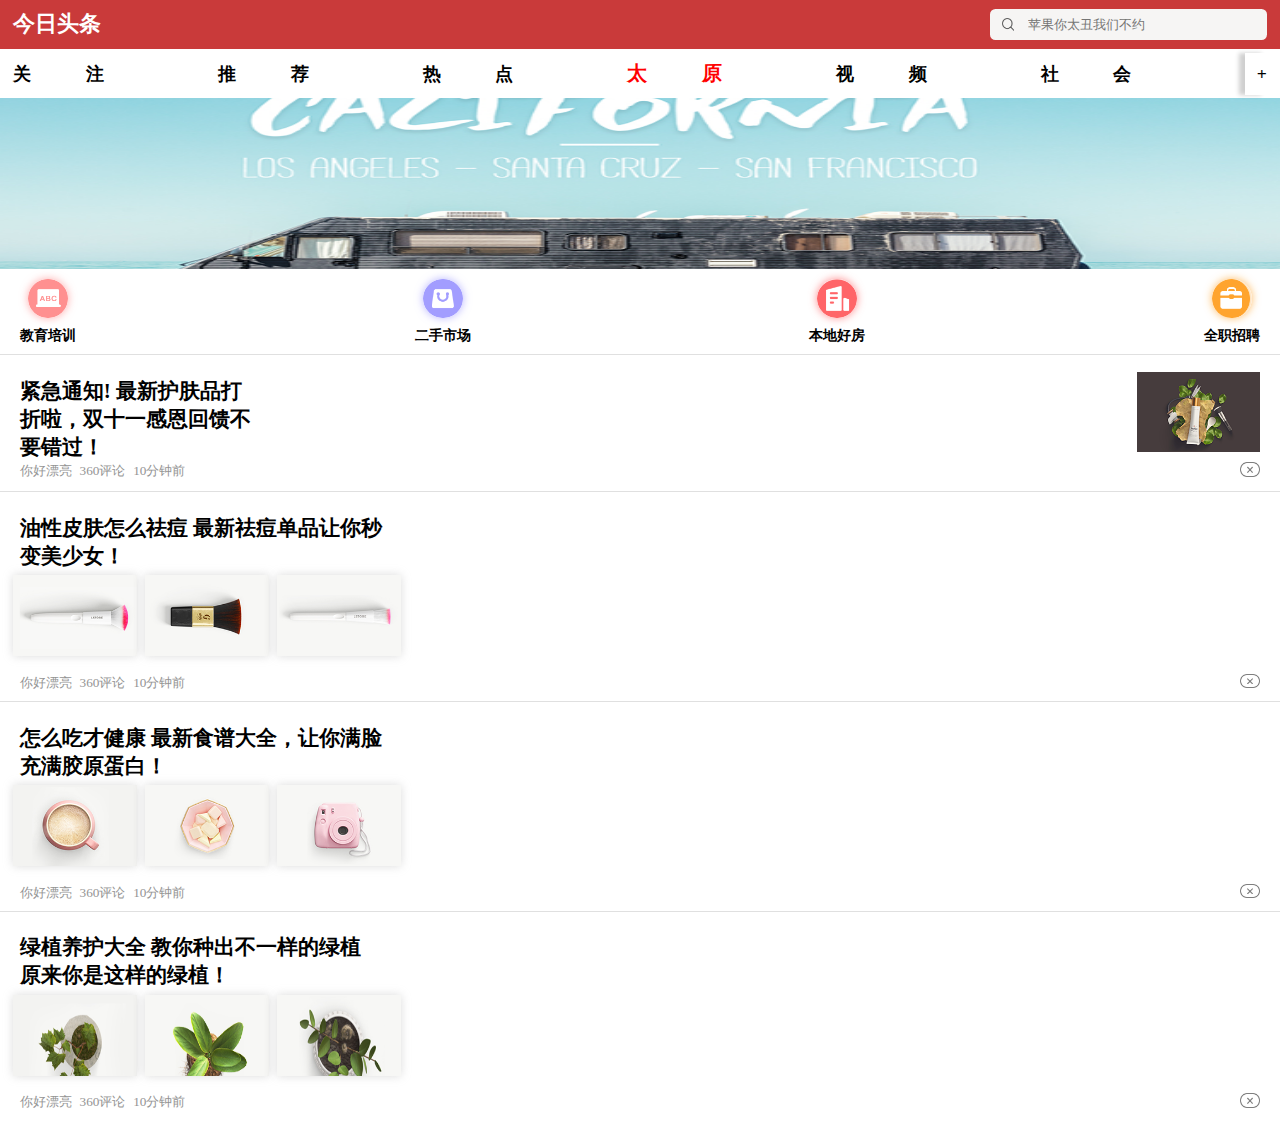
<file: index.html>
<!DOCTYPE html>
<html lang="en">
<head>
	<meta charset="UTF-8">
	<meta name="viewport" content="width=device-width, initial-scale=1.0,maximum-scale=1.0,minimum-scale=1.0, user-scalable=0"> 
	<title>今日头条首页</title>
	<link rel="stylesheet" href="css/media.css">
	<link rel="stylesheet" href="css/public.css">
	<link rel="stylesheet" href="css/index.css">
</head>
<body>
	<!-- 头部开始 -->
	<header>
		<h1 class="head-title">今日头条</h1>
		<div class="search">
			<input type="text"placeholder="苹果你太丑我们不约">
			<div class="search-btu">
				<img src="img/sousuo_03.png" alt=""class="sousuo">
			</div>
		</div>
	</header>
	<!-- 头部结束 -->

	<!-- 导航开始 -->
	<nav>
		<a href="">关注</a>
		<a href="">推荐</a>
		<a href="">热点</a>
		<a href="" class="nav-active">太原</a>
		<a href="">视频</a>
		<a href="">社会</a>
		<a href=""class="nav-more">+</a>
	</nav>
	<!-- 导航结束 -->

	<!-- banner开始 -->
	<div class="banner">
		<img src="img/banner-tu_03.png" alt="" class="bannertu">
	</div>
	<!-- banner结束 -->

	<!-- 列表分类开始 -->
	<ul class="category">
		<li>
			<img src="img/liebiaofenlei-1_03.png" alt="">
			<h1>教育培训</h1>
		</li>
		<li>
			<img src="img/liebiaofenlei-2_03.png" alt="">
			<h1>二手市场</h1>
		</li>
		<li>
			<img src="img/liebiaofenlei-3_03.png" alt="">
			<h1>本地好房</h1>
		</li>
		<li>
			<img src="img/liebiaofenlei-4_03.png" alt="">
			<h1>全职招聘</h1>
		</li>
	</ul>
	<!-- 列表分类结束 -->

	<!-- 列表开始 -->
	<div class="liebiao-zong">
		<div class="liebiao-shang">
			<p class="liebiao-wenzi1">紧急通知! 最新护肤品打 折啦，双十一感恩回馈不要错过！</p>
			<img src="img/liebiao-1_07.png" alt=""class="liebiao-1">
		</div>

		<div class="liebiao-xia">
			<span>你好漂亮</span>
			<span>360评论</span>
			<span>10分钟前</span>
			<img src="img/liebiao-2_03.gif" alt=""class="liebiao-2">
		</div>	
	</div>

	<div class="liebiao-zong zongda">
		<div class="liebiao-shang shangda">
			<h5 class="liebiao-wenzi1 heng">油性皮肤怎么祛痘 最新祛痘单品让你秒变美少女！</h5>
		</div>
		<div class="liebiao-zhong">
			<img src="img/liebiao-3_03.png" alt=""class="liebiao-3 tu1">
			<img src="img/liebiao-4_03.png" alt=""class="liebiao-3 tu1">
			<img src="img/liebiao-5_03.png" alt=""class="liebiao-3">
		</div>

		<div class="liebiao-xia">
			<span>你好漂亮</span>
			<span>360评论</span>
			<span>10分钟前</span>
			<img src="img/liebiao-2_03.gif" alt=""class="liebiao-2">
		</div>	
	</div>

	<div class="liebiao-zong zongda">
		<div class="liebiao-shang shangda">
			<h5 class="liebiao-wenzi1 heng">怎么吃才健康  最新食谱大全，让你满脸 充满胶原蛋白！</h5>
		</div>
		<div class="liebiao-zhong">
			<img src="img/zenmechi1_03.png" alt=""class="liebiao-3 tu1">
			<img src="img/zenmechi2_03_03.png" alt=""class="liebiao-3 tu1">
			<img src="img/zenmechi3_03_03_03.png" alt=""class="liebiao-3">
		</div>

		<div class="liebiao-xia">
			<span>你好漂亮</span>
			<span>360评论</span>
			<span>10分钟前</span>
			<img src="img/liebiao-2_03.gif" alt=""class="liebiao-2">
		</div>	
	</div>

	<div class="liebiao-zong zongda">
		<div class="liebiao-shang shangda">
			<h5 class="liebiao-wenzi1 heng">绿植养护大全  教你种出不一样的绿植 原来你是这样的绿植！</h5>
		</div>
		<div class="liebiao-zhong">
			<img src="img/lvzhi1_03.png" alt=""class="liebiao-3 tu1">
			<img src="img/lvzhi2_03_03.png" alt=""class="liebiao-3 tu1">
			<img src="img/lvzhi3_03_03_03.png" alt=""class="liebiao-3">
		</div>

		<div class="liebiao-xia">
			<span>你好漂亮</span>
			<span>360评论</span>
			<span>10分钟前</span>
			<img src="img/liebiao-2_03.gif" alt=""class="liebiao-2">
		</div>	
	</div>
	<!-- 列表结束 -->

	
</body>
</html>
</file>
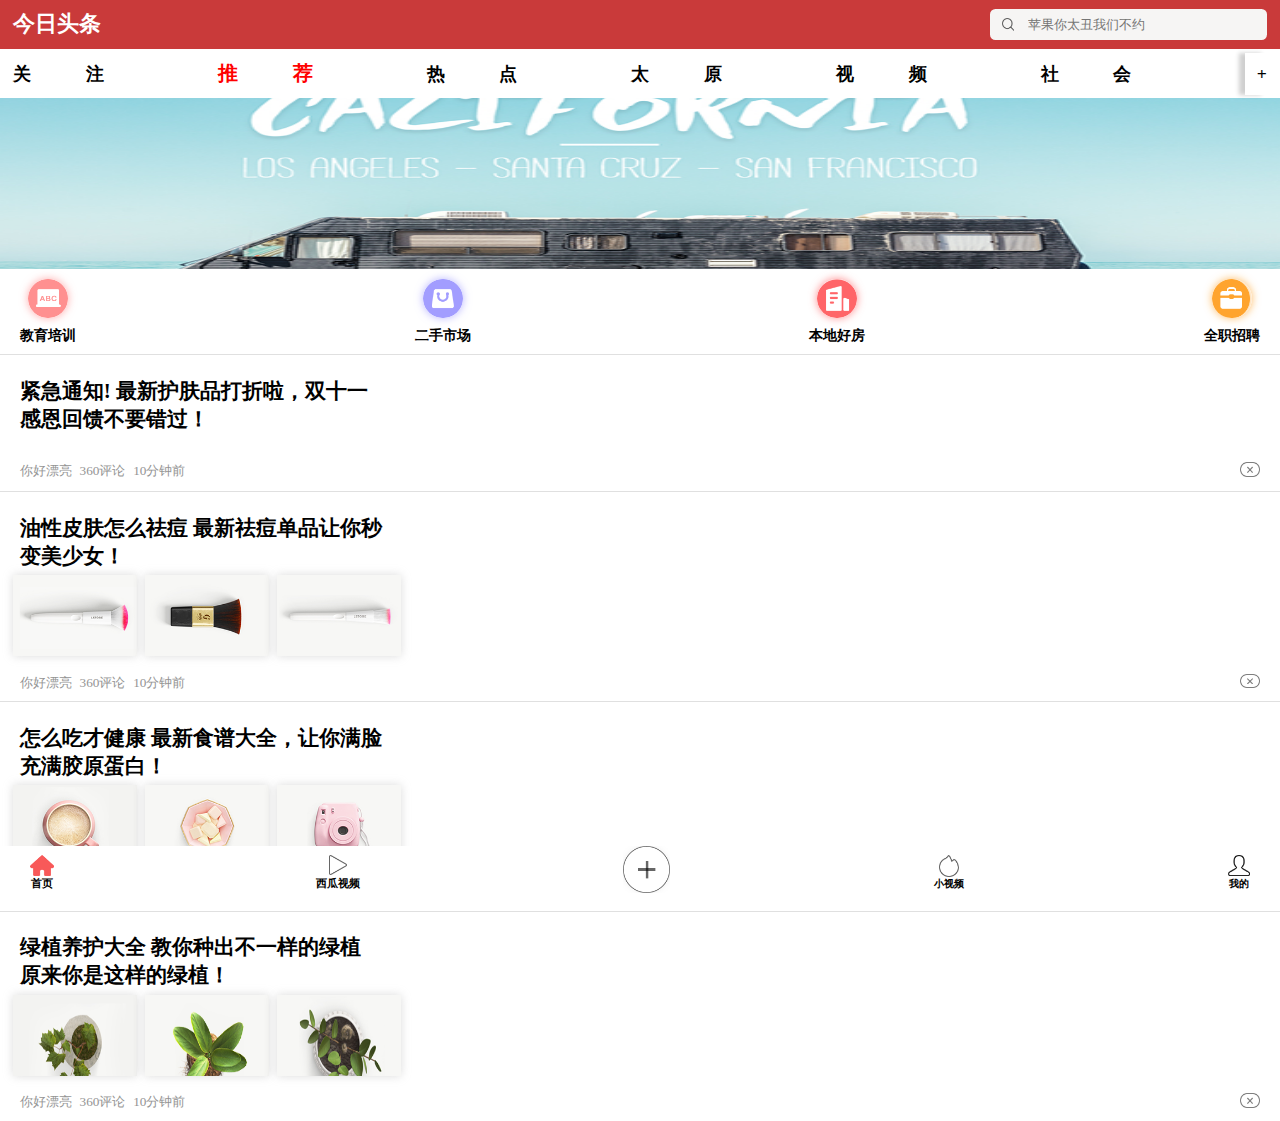
<file: tuijian.html>
<!DOCTYPE html>
<html lang="en">
<head>
	<meta charset="UTF-8">
	<meta name="viewport" content="width=device-width, initial-scale=1.0,maximum-scale=1.0,minimum-scale=1.0, user-scalable=0"> 
	<title>今日头条首页</title>
	<link rel="stylesheet" href="css/media.css">
	<link rel="stylesheet" href="css/public.css">
	<link rel="stylesheet" href="css/index.css">
</head>
<body>
	<!-- 头部开始 -->
	<header>
		<h1 class="head-title">今日头条</h1>
		<div class="search">
			<input type="text"placeholder="苹果你太丑我们不约">
			<div class="search-btu">
				<img src="img/sousuo_03.png" alt=""class="sousuo">
			</div>
		</div>
	</header>
	<!-- 头部结束 -->

	<!-- 导航开始 -->
	<nav>
		<a href="">关注</a>
		<a href=""class="nav-active">推荐</a>
		<a href="">热点</a>
		<a href="" >太原</a>
		<a href="">视频</a>
		<a href="">社会</a>
		<a href=""class="nav-more">+</a>
	</nav>
	<!-- 导航结束 -->

	<!-- banner开始 -->
	<div class="banner">
		<img src="img/banner-tu_03.png" alt="" class="bannertu">
	</div>
	<!-- banner结束 -->

	<!-- 列表分类开始 -->
	<ul class="category">
		<li>
			<img src="img/liebiaofenlei-1_03.png" alt="">
			<h1>教育培训</h1>
		</li>
		<li>
			<img src="img/liebiaofenlei-2_03.png" alt="">
			<h1>二手市场</h1>
		</li>
		<li>
			<img src="img/liebiaofenlei-3_03.png" alt="">
			<h1>本地好房</h1>
		</li>
		<li>
			<img src="img/liebiaofenlei-4_03.png" alt="">
			<h1>全职招聘</h1>
		</li>
	</ul>
	<!-- 列表分类结束 -->

	<!-- 列表开始 -->
	<div class="liebiao-zong tuijian-zong">
		<div class="liebiao-shang">
			<h5 class="liebiao-wenzi1 heng">紧急通知! 最新护肤品打折啦，双十一感恩回馈不要错过！</h5>
		</div>

		<div class="liebiao-xia tuijian-xia">
			<span>你好漂亮</span>
			<span>360评论</span>
			<span>10分钟前</span>
			<img src="img/liebiao-2_03.gif" alt=""class="liebiao-2">
		</div>	
	</div>

	<div class="liebiao-zong zongda">
		<div class="liebiao-shang shangda">
			<h5 class="liebiao-wenzi1 heng">油性皮肤怎么祛痘 最新祛痘单品让你秒变美少女！</h5>
		</div>
		<div class="liebiao-zhong">
			<img src="img/liebiao-3_03.png" alt=""class="liebiao-3 tu1">
			<img src="img/liebiao-4_03.png" alt=""class="liebiao-3 tu1">
			<img src="img/liebiao-5_03.png" alt=""class="liebiao-3">
		</div>

		<div class="liebiao-xia">
			<span>你好漂亮</span>
			<span>360评论</span>
			<span>10分钟前</span>
			<img src="img/liebiao-2_03.gif" alt=""class="liebiao-2">
		</div>	
	</div>

	<div class="liebiao-zong zongda">
		<div class="liebiao-shang shangda">
			<h5 class="liebiao-wenzi1 heng">怎么吃才健康  最新食谱大全，让你满脸 充满胶原蛋白！</h5>
		</div>
		<div class="liebiao-zhong">
			<img src="img/zenmechi1_03.png" alt=""class="liebiao-3 tu1">
			<img src="img/zenmechi2_03_03.png" alt=""class="liebiao-3 tu1">
			<img src="img/zenmechi3_03_03_03.png" alt=""class="liebiao-3">
		</div>

		<div class="liebiao-xia">
			<span>你好漂亮</span>
			<span>360评论</span>
			<span>10分钟前</span>
			<img src="img/liebiao-2_03.gif" alt=""class="liebiao-2">
		</div>	
	</div>

	<div class="liebiao-zong zongda">
		<div class="liebiao-shang shangda">
			<h5 class="liebiao-wenzi1 heng">绿植养护大全  教你种出不一样的绿植 原来你是这样的绿植！</h5>
		</div>
		<div class="liebiao-zhong">
			<img src="img/lvzhi1_03.png" alt=""class="liebiao-3 tu1">
			<img src="img/lvzhi2_03_03.png" alt=""class="liebiao-3 tu1">
			<img src="img/lvzhi3_03_03_03.png" alt=""class="liebiao-3">
		</div>

		<div class="liebiao-xia">
			<span>你好漂亮</span>
			<span>360评论</span>
			<span>10分钟前</span>
			<img src="img/liebiao-2_03.gif" alt=""class="liebiao-2">
		</div>	
	</div>
	<!-- 列表结束 -->

	<!-- 底部tab栏开始 -->
	<ul class="tab">
		<li>
			<img src="img/tab1_03.png" alt="">
			<h1>首页</h1>
		</li>
		<li>
			<img src="img/tab2_03_09.png" alt="">
			<h1>西瓜视频</h1>
		</li>
		<li>
			<img src="img/tab3_03.png" alt="">	
		</li>
		<li>
			<img src="img/tab4_03_09.png" alt="">
			<h1>小视频</h1>
		</li>
		<li>
			<img src="img/tab5_03_15.png" alt="">
			<h1>我的</h1>
		</li>
	</ul>
	<!-- 底部tab栏结束 -->
</body>
</html>
</file>
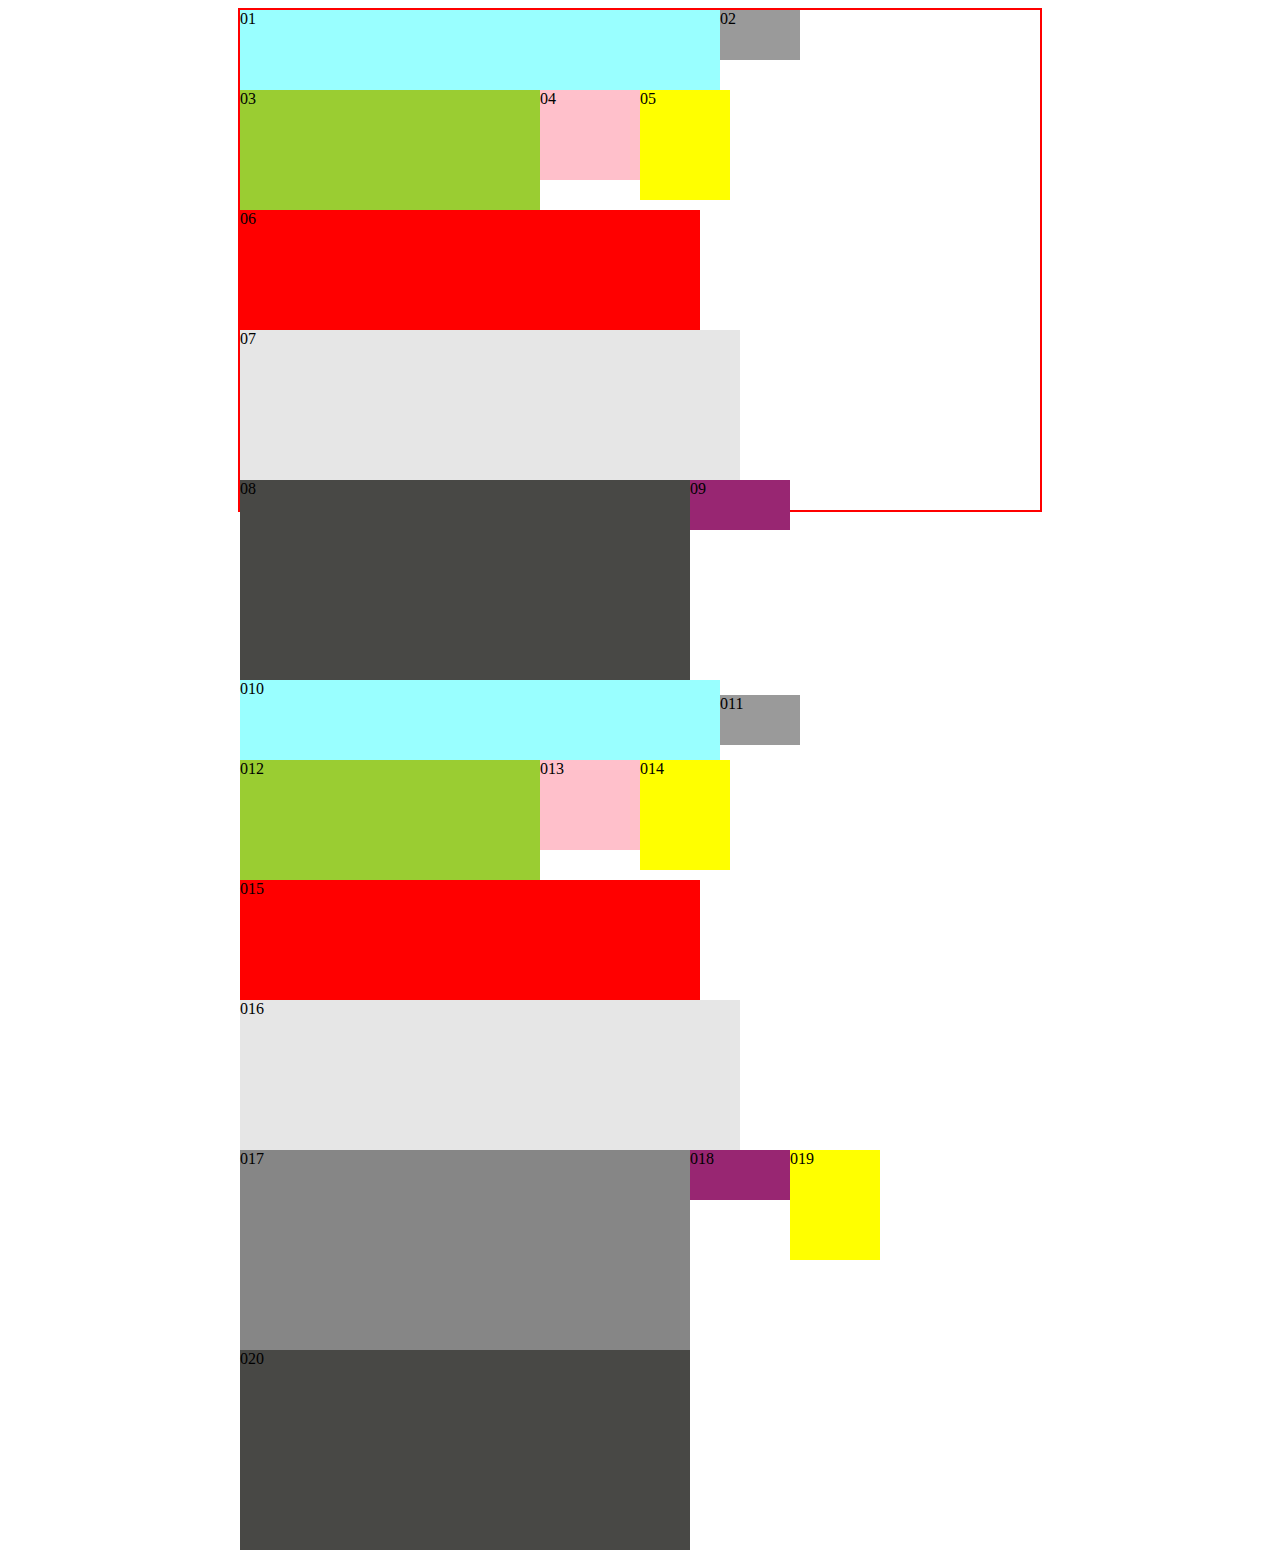
<file: css/demo.html>
<!DOCTYPE html>
<html lang="en">
<head>
	<meta charset="UTF-8">
	<title>Document</title>
	<style>
		.box{
			width: 800px;
			height: 500px;
			border: 2px solid red;
			margin: 0 auto;
			display:flex;

			flex-wrap: wrap;
			/*flex-direction: column;
			/*justify-content: flex-start;
			justify-content: flex-end;
			justify-content:center;
			justify-content:space-between;
			justify-content:space-around;*/

			/*align-items:flex-start;
			align-items:flex-end;
			align-items:center;*/

			align-content:flex-start;
			align-content:flex-end;
			align-content:center;
			align-content:space-between;
			align-content:space-around;
		}
		.box div:nth-child(1){
			width: 480px;
			height: 80px;
			background-color: #9ff;
		}
		.box div:nth-child(2){
			width: 80px;
			height: 50px;
			background-color: #9A9A9A;
		}
		.box div:nth-child(3){
			width: 300px;
			height: 120px;
			background-color: yellowgreen;
		}
		.box div:nth-child(4){
			width: 100px;
			height: 90px;
			background-color: pink;
		}
		.box div:nth-child(5){
			width: 90px;
			height: 110px;
			background-color:yellow;
		}
		.box div:nth-child(6){
			width: 460px;
			height: 120px;
			background-color:red;
		}
		.box div:nth-child(7){
			width: 500px;
			height: 150px;
			background-color: #E6E6E6;
		}
		.box div:nth-child(8){
			width: 450px;
			height: 200px;
			background-color: #484845;
		}
		.box div:nth-child(9){
			width: 100px;
			height: 50px;
			background-color: #982672;
		}
		.box div:nth-child(10){
			width: 480px;
			height: 80px;
			background-color: #9ff;
		}
		.box div:nth-child(11){
			width: 80px;
			height: 50px;
			background-color: #9A9A9A;
			align-self: center;
		}
		.box div:nth-child(12){
			width: 300px;
			height: 120px;
			background-color: yellowgreen;
		}
		.box div:nth-child(13){
			width: 100px;
			height: 90px;
			background-color: pink;
		}
		.box div:nth-child(14){
			width: 90px;
			height: 110px;
			background-color:yellow;
		}
		.box div:nth-child(15){
			width: 460px;
			height: 120px;
			background-color:red;
		}
		.box div:nth-child(16){
			width: 500px;
			height: 150px;
			background-color: #E6E6E6;
		}
		.box div:nth-child(17){
			width: 450px;
			height: 200px;
			background-color: #868686;
		}
		.box div:nth-child(18){
			width: 100px;
			height: 50px;
			background-color: #982672;
		}
		.box div:nth-child(19){
			width: 90px;
			height: 110px;
			background-color:yellow;
		}
		.box div:nth-child(20){
			width: 450px;
			height: 200px;
			background-color: #484845;
		}

	</style>
</head>
<body>
	<div class="box">
		<div>01</div>
		<div>02</div>
		<div>03</div>
		<div>04</div>
		<div>05</div>
		<div>06</div>
		<div>07</div>
		<div>08</div>
		<div>09</div>
		<div>010</div>
		<div>011</div>
		<div>012</div>
		<div>013</div>
		<div>014</div>
		<div>015</div>
		<div>016</div>
		<div>017</div>
		<div>018</div>
		<div>019</div>
		<div>020</div>
	</div>
</body>
</html>
<!-- 弹性布局 -->
<!-- 
一.弹性布局使用之后，flont,line-height等的属性会失效
换行：  flex-wrap: wrap;

二.布局
 1.容器（父元素）
   *display:flex;设置当前元素为弹性布局
   *flex-wrap: wrap;设置换行
   *flex-direction: column; 从上到下排列
    flex-direction: column-reverse;从上到下排列
    flex-direction:row;（默认值）从左到右
    flex-direction:row-reverse;从右到左

   *justify-content: flex-start;    左对齐
	justify-content: flex-end;      右对齐
	justify-content:center;         居中对齐
	justify-content:space-between;  两端对齐
	justify-content:space-around;   等间距对齐

  单行垂直对齐方式
   *align-items:flex-start;上对齐
	align-items:flex-end;  下对齐
	align-items:center;    居中

  多行垂直对齐方式
   *align-content:flex-start;    上对齐
	align-content:flex-end;      下对齐
	align-content:center;        居中
	align-content:space-between; 两端对齐
	align-content:space-around;  等间距
 2.项目（子元素）
   *align-self: center;
    align-self: flex-start;
    align-self: flex-end;
 -->
</file>
<file: css/media.css>
html {
  font-size: 100px;
}

@media screen and (min-width: 320px) {
  html {
    font-size: 42.66667px;
  }
}

@media screen and (min-width: 360px) {
  html {
    font-size: 48px;
  }
}

@media screen and (min-width: 375px) {
  html {
    font-size: 50px;
  }
}

@media screen and (min-width: 412px) {
  html {
    font-size: 54.93333px;
  }
}

@media screen and (min-width: 414px) {
  html {
    font-size: 55.2px;
  }
}

body {
  font-size: 16px;
}
</file>
<file: css/public.css>
*{
	margin: 0; /* body->8px */
	text-decoration: none;
	padding: 0;/* ul */
	list-style: none;
	box-sizing: border-box;
}
/* img默认有border大小，需要清除 */
img{
	border: 0;
	display: block;
}
</file>
<file: css/index.css>
header{
	width: 100%;
	height: .88rem;
	background-color: #C93A3A;
	padding: 0 .24rem;
	position:fixed;
	top: 0;
	z-index: 999;
}
.head-title{
	font-size: 0.4rem;
	color: #fff;
	line-height: .88rem;
	float: left;
}
.search{
	width: 5.01rem;
	height: .57rem;
	float: right;
	margin-top: .155rem;
	position: relative;
}
.sousuo{
	width: .23rem;
	height: .24rem;
}
.search input{
	width: 100%;
	height: 100%;
	border: 0;
	border-radius: .1rem;
	background-color: #f6f5f4;
	padding-left: 0.68rem;
}
.search-btu{
	width: .24rem;
	height: .24rem;
	position: absolute;
	left: .21rem;
	bottom: 0;
	margin: auto;
	top: 0;
}
nav{
	width: 100%;
	height: .89rem;
	padding: 0 .24rem;
	text-align: justify;
	line-height: .89rem;
	background-color: #fff;
	position:fixed;
	top: 0.88rem;
}
nav:after{
	content: "";
	display: inline-block;
	width: 100%;
	font-size: 0;
	line-height: 0;
}
nav a{
	font-size: .32rem;
	font-weight:bold; 
	color: #000;
	letter-spacing: .0001rem;
}
.nav-active{
	font-size: .36rem;
	color: red;
}
.nav-more{
	padding: .2rem 0 .2rem .21rem;
	box-shadow: -.1rem 0 .08rem rgba(0, 0, 0, .19);
}
.banner{
	margin-top: 1.78rem;
}
.bannertu{
	width: 100%;
	height: 3.1rem;
}
.category{
	width: 100%;
	height: 1.54rem;
	padding: 0 .24rem;
	display: flex;
	flex-wrap: wrap;
	justify-content: space-between;
	align-items: center;
}
.category li{
	width: 1.26rem;
	height: 1.2rem;
	display: flex;
	flex-wrap: wrap;
	justify-content:center;
	align-content: space-between;
}
.category li img{
	width: .72rem;
	height: .72rem;
	border-radius: 1rem;
}
.category li:nth-child(1) img{
	box-shadow:0rem 0 .16rem rgba(255, 144, 144, .75); 
}
.category li:nth-child(2) img{
	box-shadow:0rem 0 .16rem rgba(162, 157, 255,.75); 
}
.category li:nth-child(3) img{
	box-shadow:0rem 0 .16rem rgba(255, 101, 104, .75); 
}
.category li:nth-child(4) img{
	box-shadow:0rem 0 .16rem rgba(255, 164, 46, .75); 
}
.category li h1{
	font-size:.26rem;
}
.liebiao-zong{
	width: 100%;
	height: 2.48rem;
	border-top: 1px solid #e0e0e0; 
	padding: 0 .24rem;
}
.liebiao-shang{
	height: 1.46rem;
	padding-left: .12rem;
	padding-right: .12rem;
	margin-top: .3rem;
}
.liebiao-wenzi1{
	width: 4.29rem;
	height: 1.39rem;
	font-size: .38rem;
	padding-top: .09rem;
	float: left;
	font-weight: bold;
}
.liebiao-1{
	width: 2.24rem;
	height: 1.46rem;
	float: right;
}
.liebiao-xia{
	width: 100%;
	height: .24rem;
	margin-top: .18rem;
	padding-left: .12rem;
	padding-right: .12rem;
}
span{
	font-size:.24rem;
	color: #949494;

}
.liebiao-xia span:nth-child(1){
	float: left;
	margin-right: .14rem;
}
.liebiao-xia span:nth-child(2){
	float: left;
	margin-right: .14rem;
}
.liebiao-xia span:nth-child(3){
	float: left;
}
.liebiao-2{
	width: .37rem;
	height: .26rem;
	float: right;
	line-height:;
}
.heng{
	width: 6.65rem;
	height: .86rem;
}
.zongda{
	height: 3.80rem;
}
.liebiao-zhong{
	width: 100%;
	height: 1.61rem;
}
.liebiao-3{
	width: 2.24rem;
	height: 1.47rem;
	float: left;
	box-shadow:0rem 0 .16rem rgba(208, 208, 208, .75);
}
.shangda{
	height: 1.20rem;
}
.tu1{
	margin-right: .15rem;
}
/* 底部tab栏开始 */
.tab{
	height: 0.98rem;
	width: 100%;
	padding: 0 .55rem;
	position: fixed;
	bottom: 0;
	z-index: 999;
	display: flex;
	flex-wrap: wrap;
	justify-content: space-between;
	align-items: center;
	background-color: white;
}
.tab li{
	display: flex;
	flex-wrap: wrap;
	justify-content: center;
	align-content: space-between;
}
.tab li:nth-child(1){
	width: .42rem;
	height: .66rem;
}
.tab li:nth-child(1) img{
	width: .42rem;
	height: .39rem;
}
.tab li:nth-child(1) h1{
	font-size: .2rem;
}


.tab li:nth-child(2){
	width: .81rem;
	height: .66rem;
}
.tab li:nth-child(2) img{
	width: .33rem;
	height: .37rem;
}
.tab li:nth-child(2) h1{
	font-size: .2rem;
}


.tab li:nth-child(3){
	width: .87rem;
	height: .87rem;
	align-self: flex-start;
}
.tab li:nth-child(3) img{
	width: .85rem;
	height: .85rem;
}


.tab li:nth-child(4){
	width: .6rem;
	height: .66rem;
}
.tab li:nth-child(4) img{
	width: .36rem;
	height: .40rem;
}
.tab li:nth-child(4) h1{
	font-size: .19rem;
}



.tab li:nth-child(5){
	width: .4rem;
	height: .64rem;
}
.tab li:nth-child(5) img{
	width: .4rem;
	height: .38rem;
}
.tab li:nth-child(5) h1{
	font-size: .18rem;
}
/* 底部tab栏开始 */
.tab{
	height: 0.98rem;
	width: 100%;
	padding: 0 .55rem;
	position: fixed;
	bottom: 0;
	z-index: 999;
	display: flex;
	flex-wrap: wrap;
	justify-content: space-between;
	align-items: center;
	background-color: white;
}
.tab li{
	display: flex;
	flex-wrap: wrap;
	justify-content: center;
	align-content: space-between;
}
.tab li:nth-child(1){
	width: .42rem;
	height: .66rem;
}
.tab li:nth-child(1) img{
	width: .42rem;
	height: .39rem;
}
.tab li:nth-child(1) h1{
	font-size: .2rem;
}


.tab li:nth-child(2){
	width: .81rem;
	height: .66rem;
}
.tab li:nth-child(2) img{
	width: .33rem;
	height: .37rem;
}
.tab li:nth-child(2) h1{
	font-size: .2rem;
}


.tab li:nth-child(3){
	width: .87rem;
	height: .87rem;
	align-self: flex-start;
}
.tab li:nth-child(3) img{
	width: .85rem;
	height: .85rem;
}


.tab li:nth-child(4){
	width: .6rem;
	height: .66rem;
}
.tab li:nth-child(4) img{
	width: .36rem;
	height: .40rem;
}
.tab li:nth-child(4) h1{
	font-size: .19rem;
}



.tab li:nth-child(5){
	width: .4rem;
	height: .64rem;
}
.tab li:nth-child(5) img{
	width: .4rem;
	height: .38rem;
}
.tab li:nth-child(5) h1{
	font-size: .18rem;
}
</file>
